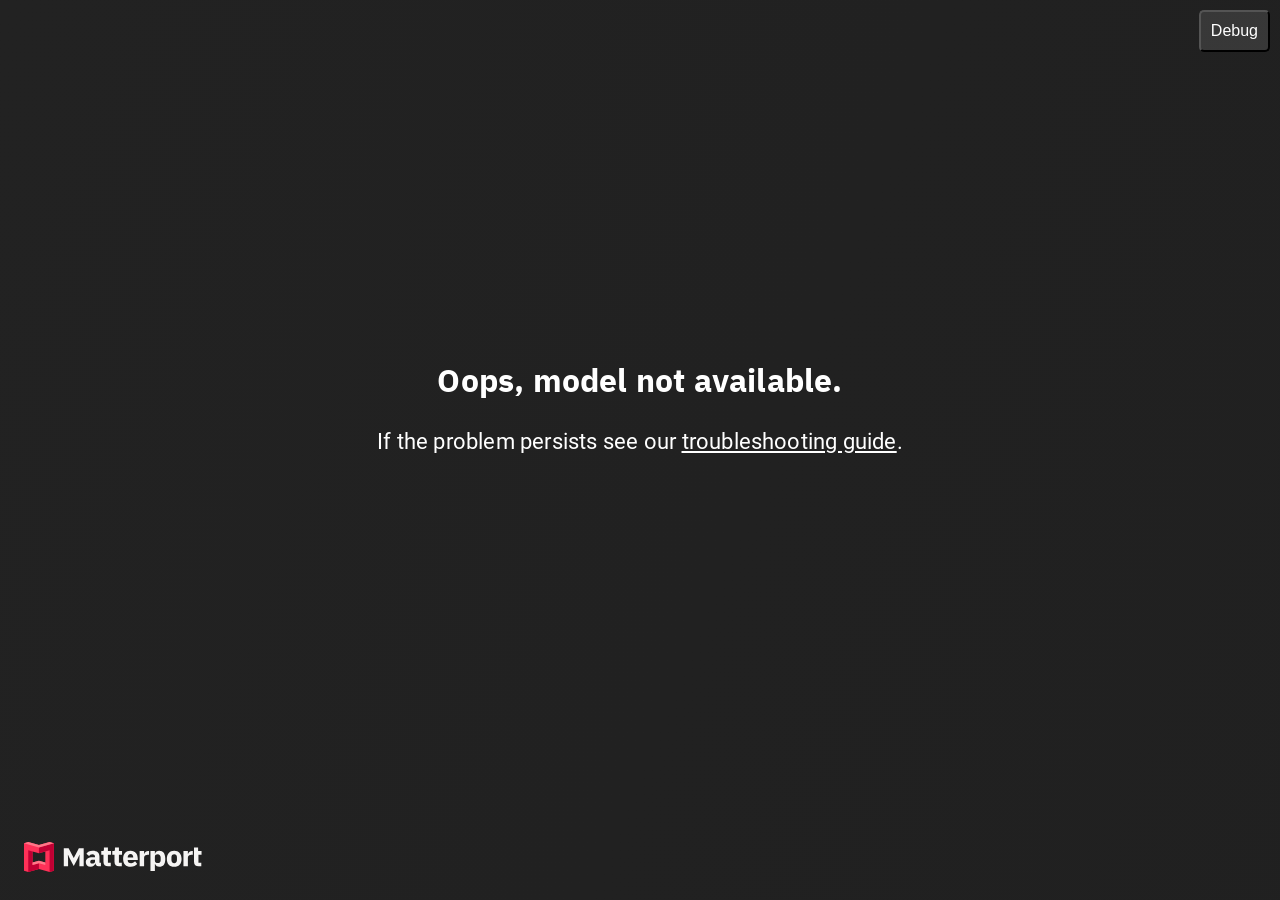
<file: matterport-workspace/index.html>
<!DOCTYPE html>
<html lang="en">

<head>
    <meta charset="UTF-8" />
    <meta name="viewport"
        content="width=device-width, user-scalable=no, minimum-scale=1.0, maximum-scale=1.0, shrink-to-fit=no">
    <meta name="mobile-web-app-capable" content="yes">
    <meta name="apple-mobile-web-app-capable" content="yes" />
    <meta name="apple-mobile-web-app-status-bar-style" content="black-translucent" />
    <title>Matterport Viewer</title>
    <style>
        html,
        body {
            margin: 0;
            padding: 0;
            height: 100%;
            overflow: hidden;
            display: flex;
            flex-direction: column;
        }

        iframe {
            flex-grow: 1;
            border: none;
        }

        button {
            padding: 10px;
            font-size: 16px;
            z-index: 1000;
        }

        #startPath1 {
            position: absolute;
            right: 10px;
            top: 50px;
        }

        #startPath2 {
            position: absolute;
            right: 10px;
            top: 100px;
        }

        .step-button {
            background-color: rgba(255, 255, 255, 0.1);
            color: #222;
            border: 1px solid #ccc;
            padding: 8px 16px;
            border-radius: 5px;
            cursor: pointer;
            font-size: 14px;
            transition: background-color 0.2s;
            z-index: 1000;
            /* Imposta un livello di sovrapposizione sopra l'iframe */
        }

        .step-button:hover {
            background-color: rgba(255, 255, 255, 0.2);
        }

        #nav-buttons-container {
            position: fixed;
            bottom: 20px;
            left: 50%;
            transform: translateX(-50%);
            display: flex;
            gap: 15px;
            z-index: 999;
            /* Assicurati che siano sopra l'iframe */
        }

        #buttons-container {
            position: fixed;
            top: 20px;
            left: 50%;
            transform: translateX(-50%);
            z-index: 1000;
            display: flex;
            flex-direction: column;
            gap: 10px;
        }

        .action-button {
            position: absolute;
            padding: 10px;
            font-size: 16px;
            color: white;
            border-radius: 5px;
            cursor: pointer;
            z-index: 1000;
            background-color: rgba(255, 255, 255, 0.1);
        }

        .action-button:hover {
            background-color: rgba(255, 255, 255, 0.2);
        }
    </style>
</head>

<body>
    <button id="startPath1" type="button" hidden>Inizia percorso per Scaffale</button>
    <button id="startPath2" type="button" hidden>Inizia percorso per Sala</button>
    <button id="removePath" class="action-button" style="right: 10px; top: 150px;" type="button" hidden>Rimuovi
        percorso</button>
    <button id="returnToPath" class="action-button" style="right: 10px; top: 200px;" type="button" hidden>Torna al
        percorso</button>
    <div id="buttons-container"></div>
    <button id="debugToggle" class="action-button" style="right: 10px; top: 10px;">Debug</button>

    <div id="nav-buttons-container">
        <button class="step-button" id="prevButton" hidden>Indietro</button>
        <button class="step-button" id="nextButton" hidden>Avanti</button>
    </div>

    <iframe id="showcase"
        src="/matterport-workspace/bundle/showcase.html?m=s1NFdaHWTHz&play=1&qs=1&log=0&applicationKey=x02q4mq2nsac7euge3234nhec"
        allowfullscreen allow="xr-spatial-tracking; accelerometer; gyroscope"></iframe>

    <!-- Load our JavaScript files -->
    <script type="text/javascript" src="js/main_non_module.js"></script>
    <!-- <script type="module" src="js/main.js"></script> -->

    <script>
        // Initialize the application when the iframe loads
        document.addEventListener('DOMContentLoaded', () => {

            const iframe = document.getElementById('showcase');
            iframe.addEventListener('load', window.initializeApp);
        });

        // Ascolta i messaggi provenienti da Flutter o da altre parti
        window.addEventListener('message', function (event) {
            let data;

            try {
                // Se il messaggio è una stringa, proviamo a convertirlo in JSON
                if (typeof event.data === 'string') {
                    data = JSON.parse(event.data);
                } else {
                    data = event.data;
                }

                // Durante la navigazione disabilita i bottoni
                if (data?.type === 'navigatingToPreviousStep' || data?.type === 'navigatingToNextStep') {
                    // Disabilita i bottoni
                    if (nextButton) nextButton.disabled = true;
                    if (prevButton) prevButton.disabled = true;
                    console.log('Navigating...');
                }

                // Durante la navigazione abilito i bottoni  
                if (data?.type === 'arrivedToPreviousStep' || data?.type === 'arrivedToNextStep') {
                    // Riabilita i bottoni
                    if (nextButton) nextButton.disabled = false;
                    if (prevButton) prevButton.disabled = false;
                    console.log('Arrived');
                }

                // Durante la navigazione abilito i bottoni  
                if (data?.type === 'stepsRetrieved') {

                    // Stampa il numero di step
                    if (data?.data) {
                        console.log('Number of steps in the tour:', data.data);
                    } else {
                        console.log('No tour active or path not found.');
                    }

                    // Stampa il numero di step
                    if (data?.tag) {
                        console.log('Tag:', data.tag);
                    } else {
                        console.log('No tour active or path not found.');
                    }
                }

                if (data?.type === 'outOfPath') {
                    console.log('Out of path');
                }

                if (data?.type === 'returningToPath') {
                    console.log('Returning to path');
                }

                if (data?.type === 'returnedToPath') {
                    console.log('Returned to path');
                }

                if (data?.type === 'updateCurrentStep') {
                    console.log('Update current step:', data.data);
                }

            } catch (error) {
                console.warn('Error reading message:', error, event.data);
            }
        });

    </script>
</body>

</html>
</file>
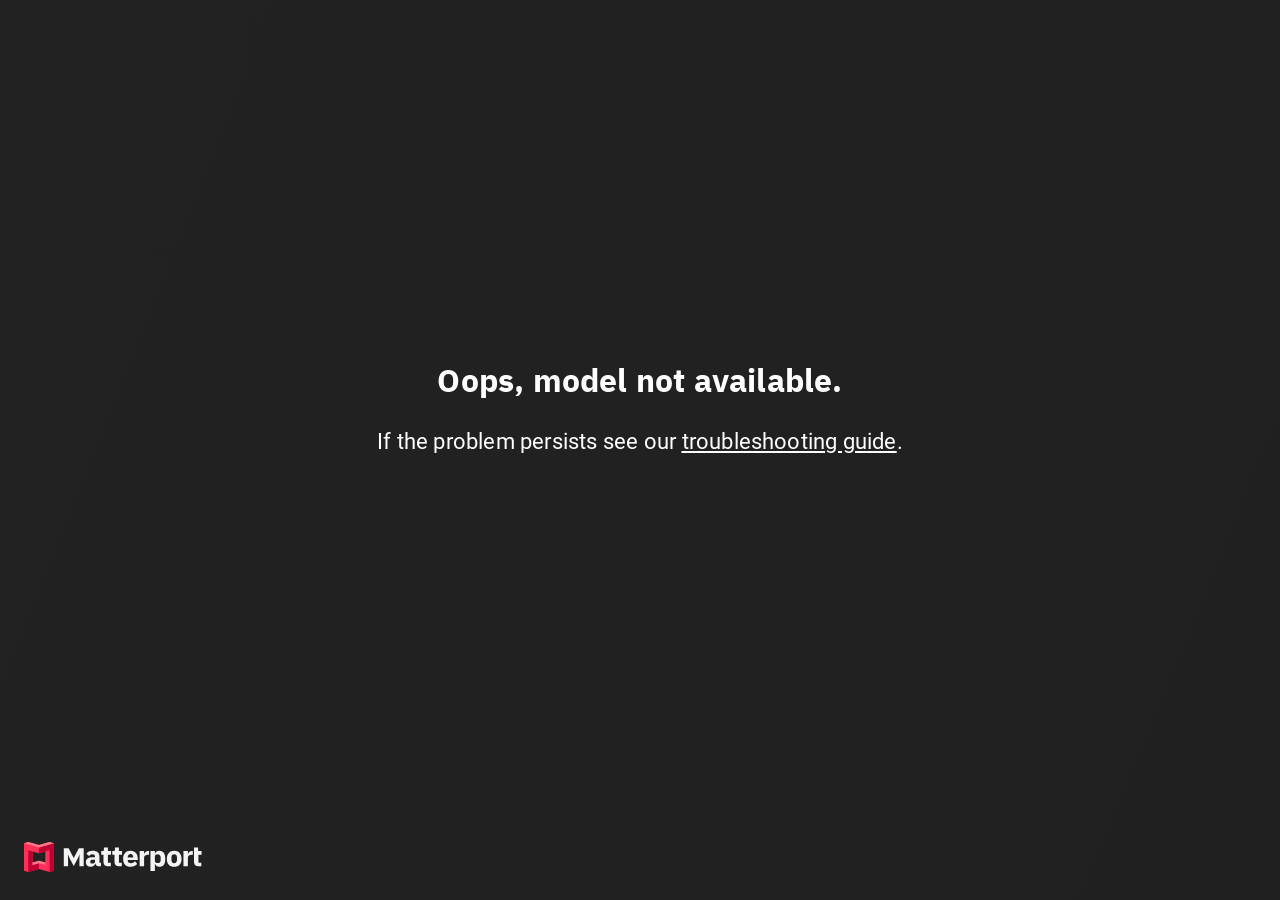
<file: matterport-workspace/bundle/showcase.html>
<!doctype html>
<html lang="en">

<head>
  <title></title>
  <meta charset="utf-8">
  <meta name="viewport"
    content="width=device-width, user-scalable=no, minimum-scale=1.0, maximum-scale=1.0, shrink-to-fit=no">
  <meta name="mobile-web-app-capable" content="yes">
  <meta name="apple-mobile-web-app-capable" content="yes" />
  <meta name="apple-mobile-web-app-status-bar-style" content="black-translucent" />
  <meta name="mp:graph-query" content="src=graphql/prefetch.gql, query=GetModelPrefetch">
  <meta name="mp:graph-query" content="src=graphql/prefetch.gql, query=GetRootPrefetch">
  <meta name="mp:graph-query" content="src=graphql/roombounds.gql, query=GetRoomClassifications">
  <style>
    body {
      width: 100%;
      height: 100%;
      color: #fff;
      margin: 0;
      padding: 0;
      overflow: hidden;
      font-family: Roboto;
    }

    #app-container {
      display: flex;
      flex-direction: column;

      /* without this positioning, descendent positions may have undefined behvavior in browsers like Safari that need positioning up the entire hierarchy */
      position: relative;
      width: 100%;
      height: 100%;
      overflow: hidden;
    }

    main {
      flex: 1;
      position: relative;
      width: 100%;
      background-color: #222;
    }

    #canvas-container {
      position: absolute;
      height: 100%;
      width: 100%;
      transition: width 500ms, height 500ms;
      /* CANVAS_RESIZE_ANIMATION_TIME */
    }

    canvas:focus {
      outline: none;
    }
  </style>
  <script defer type="module">
    import * as three from "./vendors/three/0.171.0/three.module.min.js";
    window.THREE = { ...three };
  </script>

  <script defer src="js/showcase.0ef59d067f6650ad0647.js"></script>
  <link href="css/showcase.css" rel="stylesheet">
</head>

<body class='showcase'>
  <div id='unsupported-browser' class='hidden'>
  </div>
  <section id='app-container'>
    <main aria-labelledby='loading-header'>
      <div id='canvas-container'>
        <div id='control-kit-wrapper'></div>
      </div>
      <div id='loading-gui' class='hidden' data-testid='loading-gui'>
        <div id='loading-background'></div>
        <div id='tint'></div>
        <h1 id='loading-header'></h1>
        <div id='circleLoader' class='circle-loader'>
          <div id='loader-cont'>
            <svg id='svg' class='circle-loader-svg' width='96' height='96' viewPort='0 0 96 96' version='1.1'
              xmlns='http://www.w3.org/2000/svg'>
              <circle r='44' cx='48' cy='48'></circle>
              <circle id='bar' r='44' cx='48' cy='48'></circle>
            </svg>
            <button id='showcase-play' class='icon-play-unicode hidden' />
          </div>
          <div id='play-prompt' class='hidden'></div>
        </div>
        <h2 id='loading-presented-by' class='hidden'>
          <div class='loading-label'>Presented by</div>
          <div class='subheader'></div>
        </h2>
        <div id='loading-powered-by'>
          <div class='loading-label'>Powered by</div>
          <img id='loading-mp-logo'>
        </div>
      </div>
      <div id="react-render-root"></div>
      <div id="react-overlay-root"></div>
    </main>
  </section>

  <script src='js/browser-check.js'></script>
  <script>
    window.browserSupported = mpBrowserCheck.supported()
    if (!window.browserSupported) {
      mpBrowserCheck.displayErrorPage();
    }
  </script>



  <script defer type="module">
    if (window.browserSupported) {
      var detailObject = {
        config: { "apiHost": "https://my.matterport.com", "pointerPreventDefault": false, "disableMobileRedirect": true },
      };
      window.dispatchEvent(new CustomEvent('app-start', { detail: detailObject }));
    }
  </script>
</body>

</html>
</file>
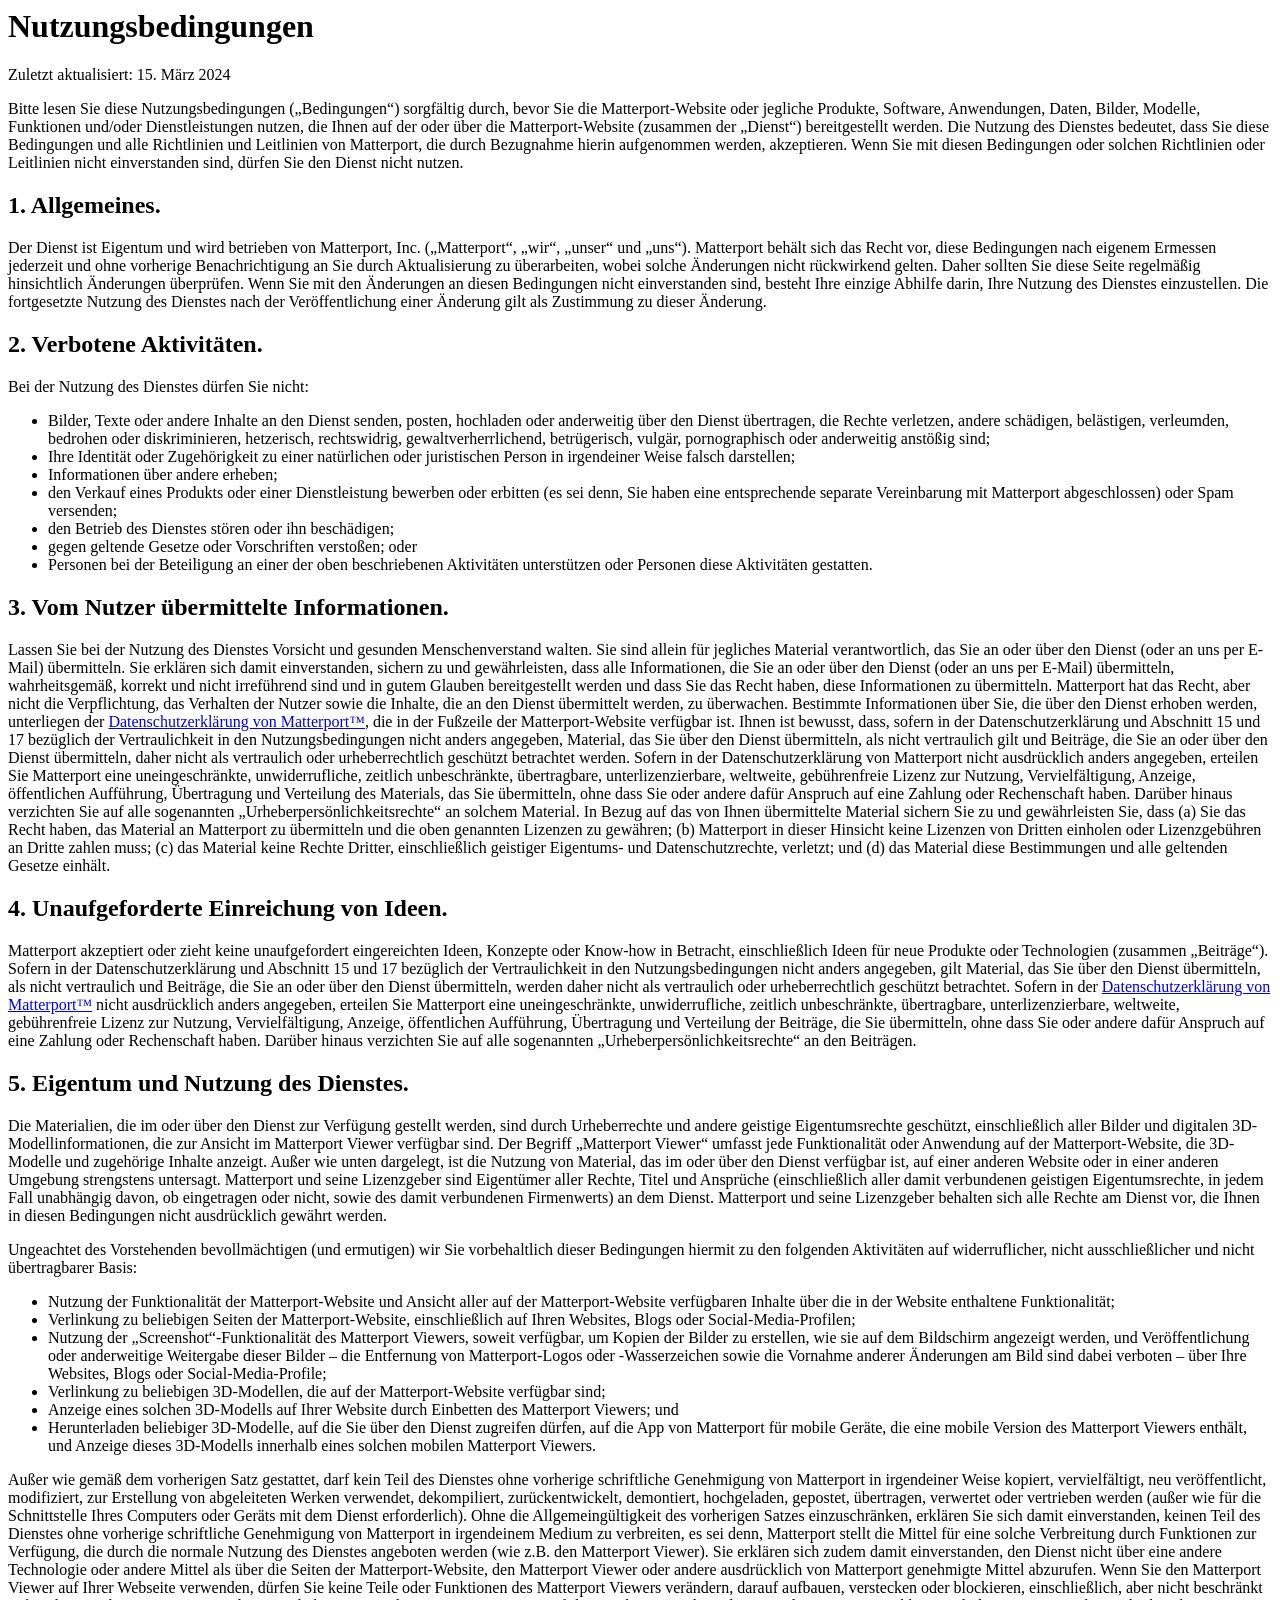
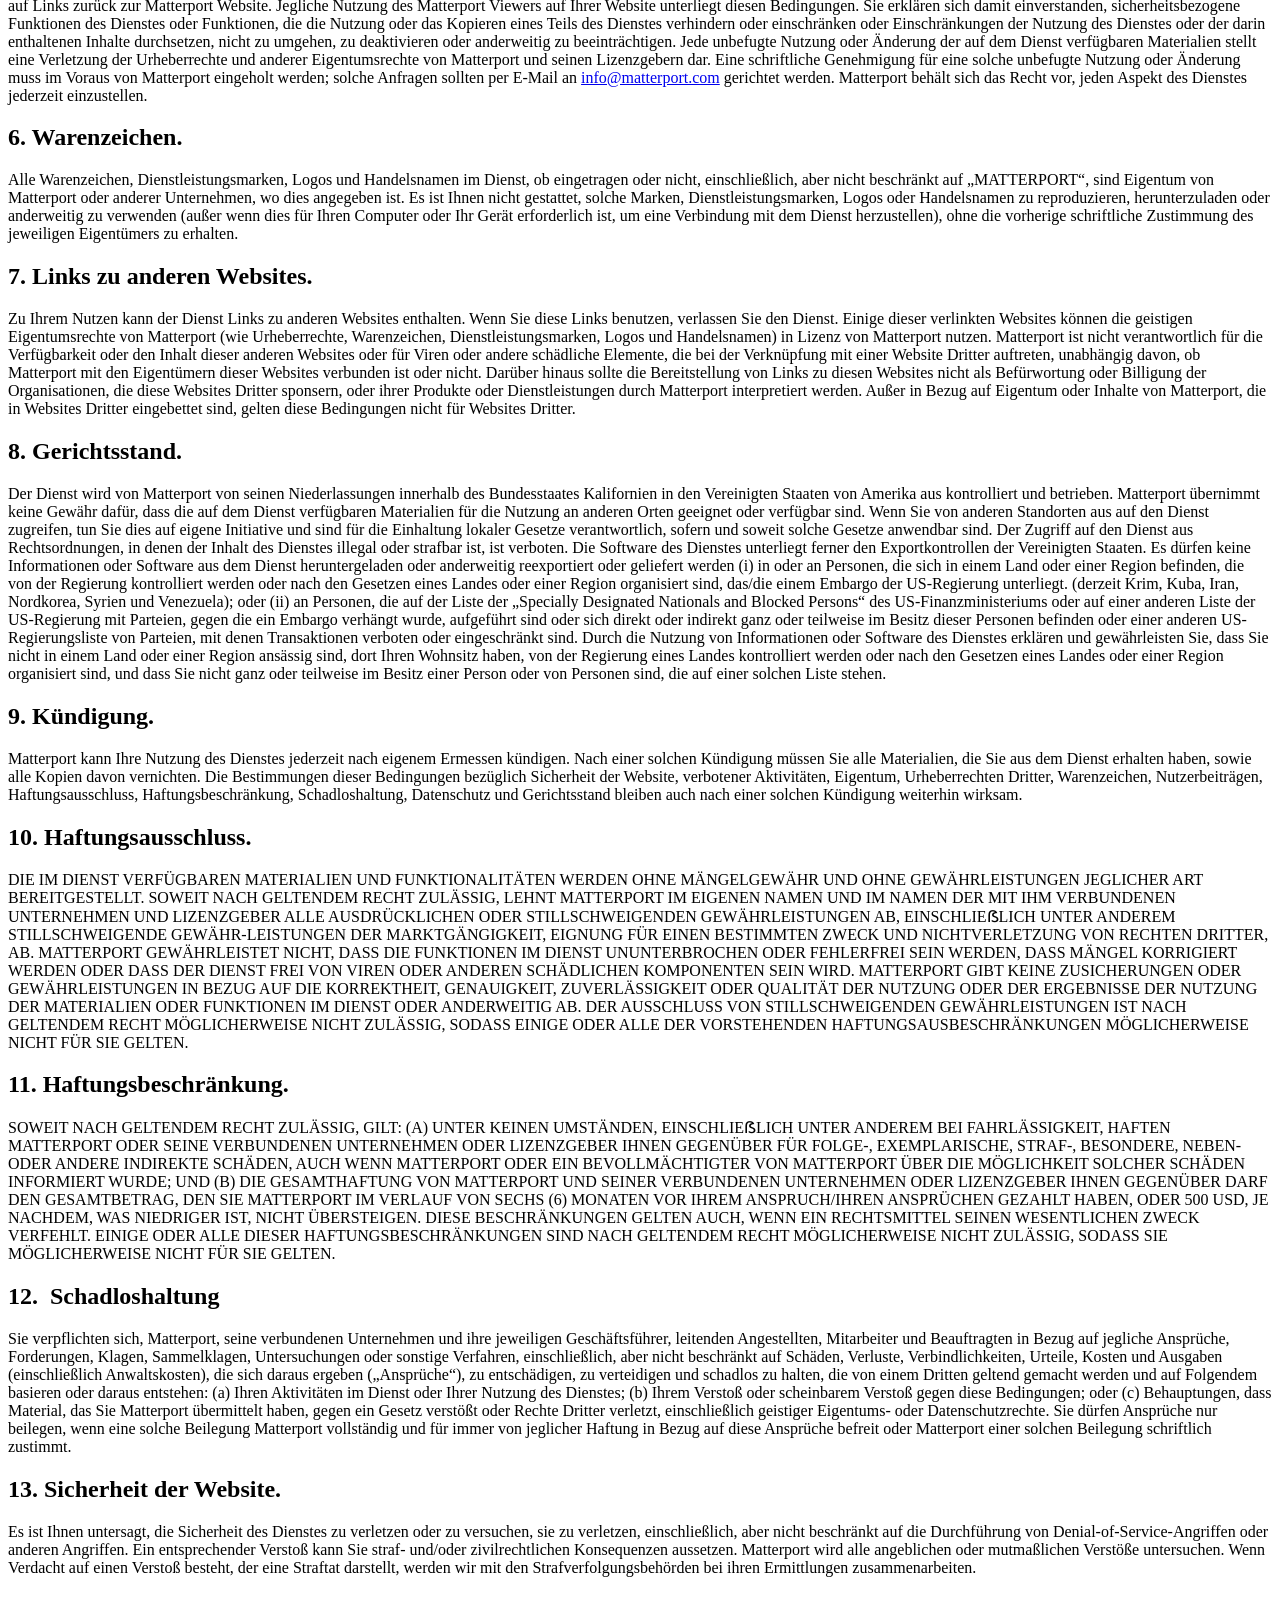
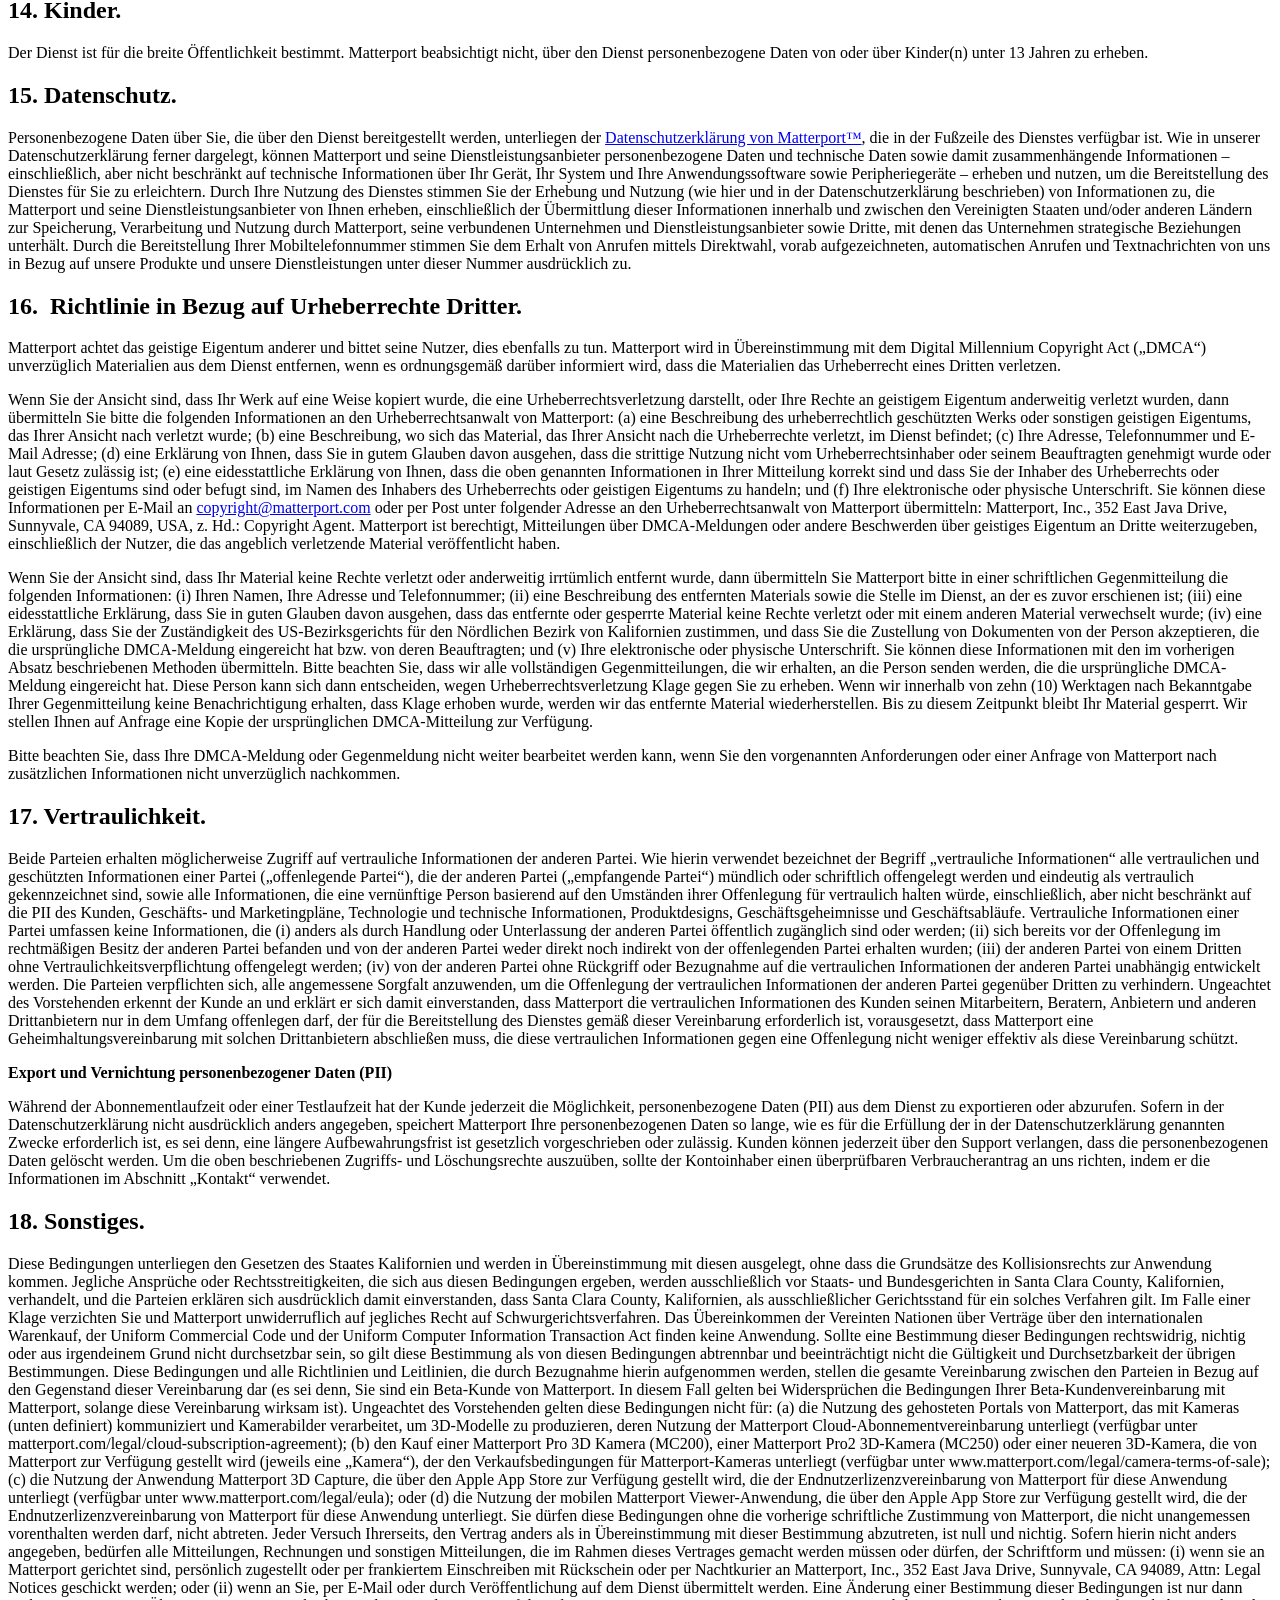
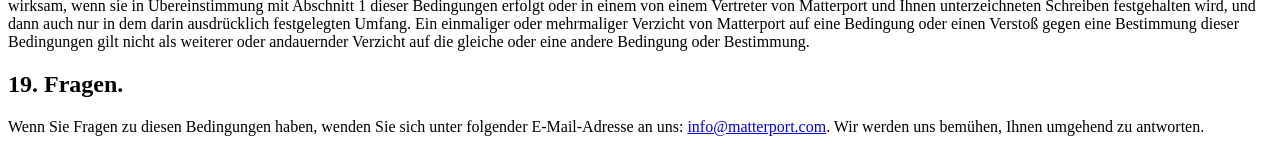
<file: matterport-workspace/bundle/terms/terms-de-DE.html>
﻿
<!-- saved from url=(0080)https://static.matterport.com/showcase/2.19.5-0-gf27dfab/static/terms-en-US.html -->
<!-- &#160; -->
<html><head><meta http-equiv="Content-Type" content="text/html; charset=UTF-8"></head><body><h1>Nutzungsbedingungen</h1>
<p>Zuletzt aktualisiert: 15. März 2024</p>
<p>Bitte lesen Sie diese Nutzungsbedingungen („Bedingungen“) sorgfältig durch, bevor Sie die Matterport-Website oder jegliche Produkte, Software, Anwendungen, Daten, Bilder, Modelle, Funktionen und/oder Dienstleistungen nutzen, die Ihnen auf der oder über die Matterport-Website (zusammen der „Dienst“) bereitgestellt werden. Die Nutzung des Dienstes bedeutet, dass Sie diese Bedingungen und alle Richtlinien und Leitlinien von Matterport, die durch Bezugnahme hierin aufgenommen werden, akzeptieren. Wenn Sie mit diesen Bedingungen oder solchen Richtlinien oder Leitlinien nicht einverstanden sind, dürfen Sie den Dienst nicht nutzen.</p>
<p></p><h2>1. Allgemeines.</h2><p></p>
<p>Der Dienst ist Eigentum und wird betrieben von Matterport, Inc. („Matterport“, „wir“, „unser“ und „uns“). Matterport behält sich das Recht vor, diese Bedingungen nach eigenem Ermessen jederzeit und ohne vorherige Benachrichtigung an Sie durch Aktualisierung zu überarbeiten, wobei solche Änderungen nicht rückwirkend gelten. Daher sollten Sie diese Seite regelmäßig hinsichtlich Änderungen überprüfen. Wenn Sie mit den Änderungen an diesen Bedingungen nicht einverstanden sind, besteht Ihre einzige Abhilfe darin, Ihre Nutzung des Dienstes einzustellen. Die fortgesetzte Nutzung des Dienstes nach der Veröffentlichung einer Änderung gilt als Zustimmung zu dieser Änderung.</p>
<p></p><h2>2. Verbotene Aktivitäten.</h2><p></p>
<p>Bei der Nutzung des Dienstes dürfen Sie nicht:</p>
<ul class="bullets">
  <li>Bilder, Texte oder andere Inhalte an den Dienst senden, posten, hochladen oder anderweitig über den Dienst übertragen, die Rechte verletzen, andere schädigen, belästigen, verleumden, bedrohen oder diskriminieren, hetzerisch, rechtswidrig, gewaltverherrlichend, betrügerisch, vulgär, pornographisch oder anderweitig anstößig sind;</li>
  <li>Ihre Identität oder Zugehörigkeit zu einer natürlichen oder juristischen Person in irgendeiner Weise falsch darstellen;</li>
  <li>Informationen über andere erheben;</li>
  <li>den Verkauf eines Produkts oder einer Dienstleistung bewerben oder erbitten (es sei denn, Sie haben eine entsprechende separate Vereinbarung mit Matterport abgeschlossen) oder Spam versenden;</li>
  <li>den Betrieb des Dienstes stören oder ihn beschädigen;</li>
  <li>gegen geltende Gesetze oder Vorschriften verstoßen; oder</li>
  <li>Personen bei der Beteiligung an einer der oben beschriebenen Aktivitäten unterstützen oder Personen diese Aktivitäten gestatten.</li>
</ul>
<p></p><h2>3. Vom Nutzer übermittelte Informationen.</h2><p></p>
<p>Lassen Sie bei der Nutzung des Dienstes Vorsicht und gesunden Menschenverstand walten. Sie sind allein für jegliches Material verantwortlich, das Sie an oder über den Dienst (oder an uns per E-Mail) übermitteln. Sie erklären sich damit einverstanden, sichern zu und gewährleisten, dass alle Informationen, die Sie an oder über den Dienst (oder an uns per E-Mail) übermitteln, wahrheitsgemäß, korrekt und nicht irreführend sind und in gutem Glauben bereitgestellt werden und dass Sie das Recht haben, diese Informationen zu übermitteln. Matterport hat das Recht, aber nicht die Verpflichtung, das Verhalten der Nutzer sowie die Inhalte, die an den Dienst übermittelt werden, zu überwachen. Bestimmte Informationen über Sie, die über den Dienst erhoben werden, unterliegen der <a href="https://matterport.com/privacy-policy/">Datenschutzerklärung von Matterport™</a>, die in der Fußzeile der Matterport-Website verfügbar ist. Ihnen ist bewusst, dass, sofern in der Datenschutzerklärung und Abschnitt 15 und 17 bezüglich der Vertraulichkeit in den Nutzungsbedingungen nicht anders angegeben, Material, das Sie über den Dienst übermitteln, als nicht vertraulich gilt und Beiträge, die Sie an oder über den Dienst übermitteln, daher nicht als vertraulich oder urheberrechtlich geschützt betrachtet werden. Sofern in der Datenschutzerklärung von Matterport nicht ausdrücklich anders angegeben, erteilen Sie Matterport eine uneingeschränkte, unwiderrufliche, zeitlich unbeschränkte, übertragbare, unterlizenzierbare, weltweite, gebührenfreie Lizenz zur Nutzung, Vervielfältigung, Anzeige, öffentlichen Aufführung, Übertragung und Verteilung des Materials, das Sie übermitteln, ohne dass Sie oder andere dafür Anspruch auf eine Zahlung oder Rechenschaft haben. Darüber hinaus verzichten Sie auf alle sogenannten „Urheberpersönlichkeitsrechte“ an solchem Material. In Bezug auf das von Ihnen übermittelte Material sichern Sie zu und gewährleisten Sie, dass (a) Sie das Recht haben, das Material an Matterport zu übermitteln und die oben genannten Lizenzen zu gewähren; (b) Matterport in dieser Hinsicht keine Lizenzen von Dritten einholen oder Lizenzgebühren an Dritte zahlen muss; (c) das Material keine Rechte Dritter, einschließlich geistiger Eigentums- und Datenschutzrechte, verletzt; und (d) das Material diese Bestimmungen und alle geltenden Gesetze einhält.</p>
<p></p><h2>4. Unaufgeforderte Einreichung von Ideen.</h2><p></p>
<p>Matterport akzeptiert oder zieht keine unaufgefordert eingereichten Ideen, Konzepte oder Know-how in Betracht, einschließlich Ideen für neue Produkte oder Technologien (zusammen „Beiträge“). Sofern in der Datenschutzerklärung und Abschnitt 15 und 17 bezüglich der Vertraulichkeit in den Nutzungsbedingungen nicht anders angegeben, gilt Material, das Sie über den Dienst übermitteln, als nicht vertraulich und Beiträge, die Sie an oder über den Dienst übermitteln, werden daher nicht als vertraulich oder urheberrechtlich geschützt betrachtet. Sofern in der <a href="https://matterport.com/privacy-policy/">Datenschutzerklärung von Matterport™</a> nicht ausdrücklich anders angegeben, erteilen Sie Matterport eine uneingeschränkte, unwiderrufliche, zeitlich unbeschränkte, übertragbare, unterlizenzierbare, weltweite, gebührenfreie Lizenz zur Nutzung, Vervielfältigung, Anzeige, öffentlichen Aufführung, Übertragung und Verteilung der Beiträge, die Sie übermitteln, ohne dass Sie oder andere dafür Anspruch auf eine Zahlung oder Rechenschaft haben. Darüber hinaus verzichten Sie auf alle sogenannten „Urheberpersönlichkeitsrechte“ an den Beiträgen.</p>
<p></p><h2>5. Eigentum und Nutzung des Dienstes.</h2><p></p>
<p>Die Materialien, die im oder über den Dienst zur Verfügung gestellt werden, sind durch Urheberrechte und andere geistige Eigentumsrechte geschützt, einschließlich aller Bilder und digitalen 3D-Modellinformationen, die zur Ansicht im Matterport Viewer verfügbar sind. Der Begriff „Matterport Viewer“ umfasst jede Funktionalität oder Anwendung auf der Matterport-Website, die 3D-Modelle und zugehörige Inhalte anzeigt. Außer wie unten dargelegt, ist die Nutzung von Material, das im oder über den Dienst verfügbar ist, auf einer anderen Website oder in einer anderen Umgebung strengstens untersagt. Matterport und seine Lizenzgeber sind Eigentümer aller Rechte, Titel und Ansprüche (einschließlich aller damit verbundenen geistigen Eigentumsrechte, in jedem Fall unabhängig davon, ob eingetragen oder nicht, sowie des damit verbundenen Firmenwerts) an dem Dienst. Matterport und seine Lizenzgeber behalten sich alle Rechte am Dienst vor, die Ihnen in diesen Bedingungen nicht ausdrücklich gewährt werden.</p>
<p>Ungeachtet des Vorstehenden bevollmächtigen (und ermutigen) wir Sie vorbehaltlich dieser Bedingungen hiermit zu den folgenden Aktivitäten auf widerruflicher, nicht ausschließlicher und nicht übertragbarer Basis:</p>
<ul>
  <li>Nutzung der Funktionalität der Matterport-Website und Ansicht aller auf der Matterport-Website verfügbaren Inhalte über die in der Website enthaltene Funktionalität;</li>
  <li>Verlinkung zu beliebigen Seiten der Matterport-Website, einschließlich auf Ihren Websites, Blogs oder Social-Media-Profilen;</li>
  <li>Nutzung der „Screenshot“-Funktionalität des Matterport Viewers, soweit verfügbar, um Kopien der Bilder zu erstellen, wie sie auf dem Bildschirm angezeigt werden, und Veröffentlichung oder anderweitige Weitergabe dieser Bilder – die Entfernung von Matterport-Logos oder -Wasserzeichen sowie die Vornahme anderer Änderungen am Bild sind dabei verboten – über Ihre Websites, Blogs oder Social-Media-Profile;</li>
  <li>Verlinkung zu beliebigen 3D-Modellen, die auf der Matterport-Website verfügbar sind;</li>
  <li>Anzeige eines solchen 3D-Modells auf Ihrer Website durch Einbetten des Matterport Viewers; und</li>
  <li>Herunterladen beliebiger 3D-Modelle, auf die Sie über den Dienst zugreifen dürfen, auf die App von Matterport für mobile Geräte, die eine mobile Version des Matterport Viewers enthält, und Anzeige dieses 3D-Modells innerhalb eines solchen mobilen Matterport Viewers.</li>
</ul>
<p>Außer wie gemäß dem vorherigen Satz gestattet, darf kein Teil des Dienstes ohne vorherige schriftliche Genehmigung von Matterport in irgendeiner Weise kopiert, vervielfältigt, neu veröffentlicht, modifiziert, zur Erstellung von abgeleiteten Werken verwendet, dekompiliert, zurückentwickelt, demontiert, hochgeladen, gepostet, übertragen, verwertet oder vertrieben werden (außer wie für die Schnittstelle Ihres Computers oder Geräts mit dem Dienst erforderlich). Ohne die Allgemeingültigkeit des vorherigen Satzes einzuschränken, erklären Sie sich damit einverstanden, keinen Teil des Dienstes ohne vorherige schriftliche Genehmigung von Matterport in irgendeinem Medium zu verbreiten, es sei denn, Matterport stellt die Mittel für eine solche Verbreitung durch Funktionen zur Verfügung, die durch die normale Nutzung des Dienstes angeboten werden (wie z.B. den Matterport Viewer). Sie erklären sich zudem damit einverstanden, den Dienst nicht über eine andere Technologie oder andere Mittel als über die Seiten der Matterport-Website, den Matterport Viewer oder andere ausdrücklich von Matterport genehmigte Mittel abzurufen. Wenn Sie den Matterport Viewer auf Ihrer Webseite verwenden, dürfen Sie keine Teile oder Funktionen des Matterport Viewers verändern, darauf aufbauen, verstecken oder blockieren, einschließlich, aber nicht beschränkt auf Links zurück zur Matterport Website. Jegliche Nutzung des Matterport Viewers auf Ihrer Website unterliegt diesen Bedingungen. Sie erklären sich damit einverstanden, sicherheitsbezogene Funktionen des Dienstes oder Funktionen, die die Nutzung oder das Kopieren eines Teils des Dienstes verhindern oder einschränken oder Einschränkungen der Nutzung des Dienstes oder der darin enthaltenen Inhalte durchsetzen, nicht zu umgehen, zu deaktivieren oder anderweitig zu beeinträchtigen. Jede unbefugte Nutzung oder Änderung der auf dem Dienst verfügbaren Materialien stellt eine Verletzung der Urheberrechte und anderer Eigentumsrechte von Matterport und seinen Lizenzgebern dar. Eine schriftliche Genehmigung für eine solche unbefugte Nutzung oder Änderung muss im Voraus von Matterport eingeholt werden; solche Anfragen sollten per E-Mail an <a href="mailto:info@matterport.com">info@matterport.com</a> gerichtet werden. Matterport behält sich das Recht vor, jeden Aspekt des Dienstes jederzeit einzustellen.</p>
<p></p><h2>6. Warenzeichen.</h2><p></p>
<p>Alle Warenzeichen, Dienstleistungsmarken, Logos und Handelsnamen im Dienst, ob eingetragen oder nicht, einschließlich, aber nicht beschränkt auf „MATTERPORT“, sind Eigentum von Matterport oder anderer Unternehmen, wo dies angegeben ist. Es ist Ihnen nicht gestattet, solche Marken, Dienstleistungsmarken, Logos oder Handelsnamen zu reproduzieren, herunterzuladen oder anderweitig zu verwenden (außer wenn dies für Ihren Computer oder Ihr Gerät erforderlich ist, um eine Verbindung mit dem Dienst herzustellen), ohne die vorherige schriftliche Zustimmung des jeweiligen Eigentümers zu erhalten.</p>
<p></p><h2>7. Links zu anderen Websites.</h2><p></p>
<p>Zu Ihrem Nutzen kann der Dienst Links zu anderen Websites enthalten. Wenn Sie diese Links benutzen, verlassen Sie den Dienst. Einige dieser verlinkten Websites können die geistigen Eigentumsrechte von Matterport (wie Urheberrechte, Warenzeichen, Dienstleistungsmarken, Logos und Handelsnamen) in Lizenz von Matterport nutzen. Matterport ist nicht verantwortlich für die Verfügbarkeit oder den Inhalt dieser anderen Websites oder für Viren oder andere schädliche Elemente, die bei der Verknüpfung mit einer Website Dritter auftreten, unabhängig davon, ob Matterport mit den Eigentümern dieser Websites verbunden ist oder nicht. Darüber hinaus sollte die Bereitstellung von Links zu diesen Websites nicht als Befürwortung oder Billigung der Organisationen, die diese Websites Dritter sponsern, oder ihrer Produkte oder Dienstleistungen durch Matterport interpretiert werden. Außer in Bezug auf Eigentum oder Inhalte von Matterport, die in Websites Dritter eingebettet sind, gelten diese Bedingungen nicht für Websites Dritter.</p>
<p></p><h2>8. Gerichtsstand.</h2><p></p>
<p>Der Dienst wird von Matterport von seinen Niederlassungen innerhalb des Bundesstaates Kalifornien in den Vereinigten Staaten von Amerika aus kontrolliert und betrieben. Matterport übernimmt keine Gewähr dafür, dass die auf dem Dienst verfügbaren Materialien für die Nutzung an anderen Orten geeignet oder verfügbar sind. Wenn Sie von anderen Standorten aus auf den Dienst zugreifen, tun Sie dies auf eigene Initiative und sind für die Einhaltung lokaler Gesetze verantwortlich, sofern und soweit solche Gesetze anwendbar sind. Der Zugriff auf den Dienst aus Rechtsordnungen, in denen der Inhalt des Dienstes illegal oder strafbar ist, ist verboten. Die Software des Dienstes unterliegt ferner den Exportkontrollen der Vereinigten Staaten. Es dürfen keine Informationen oder Software aus dem Dienst heruntergeladen oder anderweitig reexportiert oder geliefert werden (i) in oder an Personen, die sich in einem Land oder einer Region befinden, die von der Regierung kontrolliert werden oder nach den Gesetzen eines Landes oder einer Region organisiert sind, das/die einem Embargo der US-Regierung unterliegt. (derzeit Krim, Kuba, Iran, Nordkorea, Syrien und Venezuela); oder (ii) an Personen, die auf der Liste der „Specially Designated Nationals and Blocked Persons“ des US-Finanzministeriums oder auf einer anderen Liste der US-Regierung mit Parteien, gegen die ein Embargo verhängt wurde, aufgeführt sind oder sich direkt oder indirekt ganz oder teilweise im Besitz dieser Personen befinden oder einer anderen US-Regierungsliste von Parteien, mit denen Transaktionen verboten oder eingeschränkt sind. Durch die Nutzung von Informationen oder Software des Dienstes erklären und gewährleisten Sie, dass Sie nicht in einem Land oder einer Region ansässig sind, dort Ihren Wohnsitz haben, von der Regierung eines Landes kontrolliert werden oder nach den Gesetzen eines Landes oder einer Region organisiert sind, und dass Sie nicht ganz oder teilweise im Besitz einer Person oder von Personen sind, die auf einer solchen Liste stehen.</p>
<p></p><h2>9. Kündigung.</h2><p></p>
<p>Matterport kann Ihre Nutzung des Dienstes jederzeit nach eigenem Ermessen kündigen. Nach einer solchen Kündigung müssen Sie alle Materialien, die Sie aus dem Dienst erhalten haben, sowie alle Kopien davon vernichten. Die Bestimmungen dieser Bedingungen bezüglich Sicherheit der Website, verbotener Aktivitäten, Eigentum, Urheberrechten Dritter, Warenzeichen, Nutzerbeiträgen, Haftungsausschluss, Haftungsbeschränkung, Schadloshaltung, Datenschutz und Gerichtsstand bleiben auch nach einer solchen Kündigung weiterhin wirksam.</p>
<p></p><h2>10. Haftungsausschluss.</h2><p></p>
<p>DIE IM DIENST VERFÜGBAREN MATERIALIEN UND FUNKTIONALITÄTEN WERDEN OHNE MÄNGELGEWÄHR UND OHNE GEWÄHRLEISTUNGEN JEGLICHER ART BEREITGESTELLT. SOWEIT NACH GELTENDEM RECHT ZULÄSSIG, LEHNT MATTERPORT IM EIGENEN NAMEN UND IM NAMEN DER MIT IHM VERBUNDENEN UNTERNEHMEN UND LIZENZGEBER ALLE AUSDRÜCKLICHEN ODER STILLSCHWEIGENDEN GEWÄHRLEISTUNGEN AB, EINSCHLIEẞLICH UNTER ANDEREM STILLSCHWEIGENDE GEWÄHR-LEISTUNGEN DER MARKTGÄNGIGKEIT, EIGNUNG FÜR EINEN BESTIMMTEN ZWECK UND NICHTVERLETZUNG VON RECHTEN DRITTER, AB. MATTERPORT GEWÄHRLEISTET NICHT, DASS DIE FUNKTIONEN IM DIENST UNUNTERBROCHEN ODER FEHLERFREI SEIN WERDEN, DASS MÄNGEL KORRIGIERT WERDEN ODER DASS DER DIENST FREI VON VIREN ODER ANDEREN SCHÄDLICHEN KOMPONENTEN SEIN WIRD. MATTERPORT GIBT KEINE ZUSICHERUNGEN ODER GEWÄHRLEISTUNGEN IN BEZUG AUF DIE KORREKTHEIT, GENAUIGKEIT, ZUVERLÄSSIGKEIT ODER QUALITÄT DER NUTZUNG ODER DER ERGEBNISSE DER NUTZUNG DER MATERIALIEN ODER FUNKTIONEN IM DIENST ODER ANDERWEITIG AB. DER AUSSCHLUSS VON STILLSCHWEIGENDEN GEWÄHRLEISTUNGEN IST NACH GELTENDEM RECHT MÖGLICHERWEISE NICHT ZULÄSSIG, SODASS EINIGE ODER ALLE DER VORSTEHENDEN HAFTUNGSAUSBESCHRÄNKUNGEN MÖGLICHERWEISE NICHT FÜR SIE GELTEN.</p>
<p></p><h2>11. Haftungsbeschränkung.</h2><p></p>
<p>SOWEIT NACH GELTENDEM RECHT ZULÄSSIG, GILT: (A) UNTER KEINEN UMSTÄNDEN, EINSCHLIEẞLICH UNTER ANDEREM BEI FAHRLÄSSIGKEIT, HAFTEN MATTERPORT ODER SEINE VERBUNDENEN UNTERNEHMEN ODER LIZENZGEBER IHNEN GEGENÜBER FÜR FOLGE-, EXEMPLARISCHE, STRAF-, BESONDERE, NEBEN- ODER ANDERE INDIREKTE SCHÄDEN, AUCH WENN MATTERPORT ODER EIN BEVOLLMÄCHTIGTER VON MATTERPORT ÜBER DIE MÖGLICHKEIT SOLCHER SCHÄDEN INFORMIERT WURDE; UND (B) DIE GESAMTHAFTUNG VON MATTERPORT UND SEINER VERBUNDENEN UNTERNEHMEN ODER LIZENZGEBER IHNEN GEGENÜBER DARF DEN GESAMTBETRAG, DEN SIE MATTERPORT IM VERLAUF VON SECHS (6) MONATEN VOR IHREM ANSPRUCH/IHREN ANSPRÜCHEN GEZAHLT HABEN, ODER 500 USD, JE NACHDEM, WAS NIEDRIGER IST, NICHT ÜBERSTEIGEN. DIESE BESCHRÄNKUNGEN GELTEN AUCH, WENN EIN RECHTSMITTEL SEINEN WESENTLICHEN ZWECK VERFEHLT. EINIGE ODER ALLE DIESER HAFTUNGSBESCHRÄNKUNGEN SIND NACH GELTENDEM RECHT MÖGLICHERWEISE NICHT ZULÄSSIG, SODASS SIE MÖGLICHERWEISE NICHT FÜR SIE GELTEN.</p>
<p></p><h2>12.&#160; Schadloshaltung</h2><p></p>
<p>Sie verpflichten sich, Matterport, seine verbundenen Unternehmen und ihre jeweiligen Geschäftsführer, leitenden Angestellten, Mitarbeiter und Beauftragten in Bezug auf jegliche Ansprüche, Forderungen, Klagen, Sammelklagen, Untersuchungen oder sonstige Verfahren, einschließlich, aber nicht beschränkt auf Schäden, Verluste, Verbindlichkeiten, Urteile, Kosten und Ausgaben (einschließlich Anwaltskosten), die sich daraus ergeben („Ansprüche“), zu entschädigen, zu verteidigen und schadlos zu halten, die von einem Dritten geltend gemacht werden und auf Folgendem basieren oder daraus entstehen: (a) Ihren Aktivitäten im Dienst oder Ihrer Nutzung des Dienstes; (b) Ihrem Verstoß oder scheinbarem Verstoß gegen diese Bedingungen; oder (c) Behauptungen, dass Material, das Sie Matterport übermittelt haben, gegen ein Gesetz verstößt oder Rechte Dritter verletzt, einschließlich geistiger Eigentums- oder Datenschutzrechte. Sie dürfen Ansprüche nur beilegen, wenn eine solche Beilegung Matterport vollständig und für immer von jeglicher Haftung in Bezug auf diese Ansprüche befreit oder Matterport einer solchen Beilegung schriftlich zustimmt.</p>
<p></p><h2>13. Sicherheit der Website.</h2><p></p>
<p>Es ist Ihnen untersagt, die Sicherheit des Dienstes zu verletzen oder zu versuchen, sie zu verletzen, einschließlich, aber nicht beschränkt auf die Durchführung von Denial-of-Service-Angriffen oder anderen Angriffen. Ein entsprechender Verstoß kann Sie straf- und/oder zivilrechtlichen Konsequenzen aussetzen. Matterport wird alle angeblichen oder mutmaßlichen Verstöße untersuchen. Wenn Verdacht auf einen Verstoß besteht, der eine Straftat darstellt, werden wir mit den Strafverfolgungsbehörden bei ihren Ermittlungen zusammenarbeiten.</p>
<p></p><h2>14. Kinder.</h2><p></p>
<p>Der Dienst ist für die breite Öffentlichkeit bestimmt. Matterport beabsichtigt nicht, über den Dienst personenbezogene Daten von oder über Kinder(n) unter 13 Jahren zu erheben.</p>
<p></p><h2>15. Datenschutz.</h2><p></p>
<p>Personenbezogene Daten über Sie, die über den Dienst bereitgestellt werden, unterliegen der <a href="https://matterport.com/privacy-policy/">Datenschutzerklärung von Matterport™</a>, die in der Fußzeile des Dienstes verfügbar ist. Wie in unserer Datenschutzerklärung ferner dargelegt, können Matterport und seine Dienstleistungsanbieter personenbezogene Daten und technische Daten sowie damit zusammenhängende Informationen – einschließlich, aber nicht beschränkt auf technische Informationen über Ihr Gerät, Ihr System und Ihre Anwendungssoftware sowie Peripheriegeräte – erheben und nutzen, um die Bereitstellung des Dienstes für Sie zu erleichtern. Durch Ihre Nutzung des Dienstes stimmen Sie der Erhebung und Nutzung (wie hier und in der Datenschutzerklärung beschrieben) von Informationen zu, die Matterport und seine Dienstleistungsanbieter von Ihnen erheben, einschließlich der Übermittlung dieser Informationen innerhalb und zwischen den Vereinigten Staaten und/oder anderen Ländern zur Speicherung, Verarbeitung und Nutzung durch Matterport, seine verbundenen Unternehmen und Dienstleistungsanbieter sowie Dritte, mit denen das Unternehmen strategische Beziehungen unterhält. Durch die Bereitstellung Ihrer Mobiltelefonnummer stimmen Sie dem Erhalt von Anrufen mittels Direktwahl, vorab aufgezeichneten, automatischen Anrufen und Textnachrichten von uns in Bezug auf unsere Produkte und unsere Dienstleistungen unter dieser Nummer ausdrücklich zu.</p>
<p></p><h2>16.&#160; Richtlinie in Bezug auf Urheberrechte Dritter.</h2><p></p>
<p>Matterport achtet das geistige Eigentum anderer und bittet seine Nutzer, dies ebenfalls zu tun. Matterport wird in Übereinstimmung mit dem Digital Millennium Copyright Act („DMCA“) unverzüglich Materialien aus dem Dienst entfernen, wenn es ordnungsgemäß darüber informiert wird, dass die Materialien das Urheberrecht eines Dritten verletzen.</p>
<p>Wenn Sie der Ansicht sind, dass Ihr Werk auf eine Weise kopiert wurde, die eine Urheberrechtsverletzung darstellt, oder Ihre Rechte an geistigem Eigentum anderweitig verletzt wurden, dann übermitteln Sie bitte die folgenden Informationen an den Urheberrechtsanwalt von Matterport: (a) eine Beschreibung des urheberrechtlich geschützten Werks oder sonstigen geistigen Eigentums, das Ihrer Ansicht nach verletzt wurde; (b) eine Beschreibung, wo sich das Material, das Ihrer Ansicht nach die Urheberrechte verletzt, im Dienst befindet; (c) Ihre Adresse, Telefonnummer und E-Mail Adresse; (d) eine Erklärung von Ihnen, dass Sie in gutem Glauben davon ausgehen, dass die strittige Nutzung nicht vom Urheberrechtsinhaber oder seinem Beauftragten genehmigt wurde oder laut Gesetz zulässig ist; (e) eine eidesstattliche Erklärung von Ihnen, dass die oben genannten Informationen in Ihrer Mitteilung korrekt sind und dass Sie der Inhaber des Urheberrechts oder geistigen Eigentums sind oder befugt sind, im Namen des Inhabers des Urheberrechts oder geistigen Eigentums zu handeln; und (f) Ihre elektronische oder physische Unterschrift. Sie können diese Informationen per E-Mail an <a href="mailto:copyright@matterport.com">copyright@matterport.com</a> oder per Post unter folgender Adresse an den Urheberrechtsanwalt von Matterport übermitteln: Matterport, Inc., 352 East Java Drive, Sunnyvale, CA 94089, USA, z. Hd.: Copyright Agent. Matterport ist berechtigt, Mitteilungen über DMCA-Meldungen oder andere Beschwerden über geistiges Eigentum an Dritte weiterzugeben, einschließlich der Nutzer, die das angeblich verletzende Material veröffentlicht haben.</p>
<p>Wenn Sie der Ansicht sind, dass Ihr Material keine Rechte verletzt oder anderweitig irrtümlich entfernt wurde, dann übermitteln Sie Matterport bitte in einer schriftlichen Gegenmitteilung die folgenden Informationen: (i) Ihren Namen, Ihre Adresse und Telefonnummer; (ii) eine Beschreibung des entfernten Materials sowie die Stelle im Dienst, an der es zuvor erschienen ist; (iii) eine eidesstattliche Erklärung, dass Sie in guten Glauben davon ausgehen, dass das entfernte oder gesperrte Material keine Rechte verletzt oder mit einem anderen Material verwechselt wurde; (iv) eine Erklärung, dass Sie der Zuständigkeit des US-Bezirksgerichts für den Nördlichen Bezirk von Kalifornien zustimmen, und dass Sie die Zustellung von Dokumenten von der Person akzeptieren, die die ursprüngliche DMCA-Meldung eingereicht hat bzw. von deren Beauftragten; und (v) Ihre elektronische oder physische Unterschrift. Sie können diese Informationen mit den im vorherigen Absatz beschriebenen Methoden übermitteln. Bitte beachten Sie, dass wir alle vollständigen Gegenmitteilungen, die wir erhalten, an die Person senden werden, die die ursprüngliche DMCA-Meldung eingereicht hat. Diese Person kann sich dann entscheiden, wegen Urheberrechtsverletzung Klage gegen Sie zu erheben. Wenn wir innerhalb von zehn (10) Werktagen nach Bekanntgabe Ihrer Gegenmitteilung keine Benachrichtigung erhalten, dass Klage erhoben wurde, werden wir das entfernte Material wiederherstellen. Bis zu diesem Zeitpunkt bleibt Ihr Material gesperrt. Wir stellen Ihnen auf Anfrage eine Kopie der ursprünglichen DMCA-Mitteilung zur Verfügung.</p>
<p>Bitte beachten Sie, dass Ihre DMCA-Meldung oder Gegenmeldung nicht weiter bearbeitet werden kann, wenn Sie den vorgenannten Anforderungen oder einer Anfrage von Matterport nach zusätzlichen Informationen nicht unverzüglich nachkommen.</p>
<p></p><h2>17. Vertraulichkeit.</h2><p></p>
<p>Beide Parteien erhalten möglicherweise Zugriff auf vertrauliche Informationen der anderen Partei. Wie hierin verwendet bezeichnet der Begriff „vertrauliche Informationen“ alle vertraulichen und geschützten Informationen einer Partei („offenlegende Partei“), die der anderen Partei („empfangende Partei“) mündlich oder schriftlich offengelegt werden und eindeutig als vertraulich gekennzeichnet sind, sowie alle Informationen, die eine vernünftige Person basierend auf den Umständen ihrer Offenlegung für vertraulich halten würde, einschließlich, aber nicht beschränkt auf die PII des Kunden, Geschäfts- und Marketingpläne, Technologie und technische Informationen, Produktdesigns, Geschäftsgeheimnisse und Geschäftsabläufe. Vertrauliche Informationen einer Partei umfassen keine Informationen, die (i) anders als durch Handlung oder Unterlassung der anderen Partei öffentlich zugänglich sind oder werden; (ii) sich bereits vor der Offenlegung im rechtmäßigen Besitz der anderen Partei befanden und von der anderen Partei weder direkt noch indirekt von der offenlegenden Partei erhalten wurden; (iii) der anderen Partei von einem Dritten ohne Vertraulichkeitsverpflichtung offengelegt werden; (iv) von der anderen Partei ohne Rückgriff oder Bezugnahme auf die vertraulichen Informationen der anderen Partei unabhängig entwickelt werden. Die Parteien verpflichten sich, alle angemessene Sorgfalt anzuwenden, um die Offenlegung der vertraulichen Informationen der anderen Partei gegenüber Dritten zu verhindern. Ungeachtet des Vorstehenden erkennt der Kunde an und erklärt er sich damit einverstanden, dass Matterport die vertraulichen Informationen des Kunden seinen Mitarbeitern, Beratern, Anbietern und anderen Drittanbietern nur in dem Umfang offenlegen darf, der für die Bereitstellung des Dienstes gemäß dieser Vereinbarung erforderlich ist, vorausgesetzt, dass Matterport eine Geheimhaltungsvereinbarung mit solchen Drittanbietern abschließen muss, die diese vertraulichen Informationen gegen eine Offenlegung nicht weniger effektiv als diese Vereinbarung schützt.</p>
<p><strong>Export und Vernichtung personenbezogener Daten (PII)</strong></p>
<p> Während der Abonnementlaufzeit oder einer Testlaufzeit hat der Kunde jederzeit die Möglichkeit, personenbezogene Daten (PII) aus dem Dienst zu exportieren oder abzurufen. Sofern in der Datenschutzerklärung nicht ausdrücklich anders angegeben, speichert Matterport Ihre personenbezogenen Daten so lange, wie es für die Erfüllung der in der Datenschutzerklärung genannten Zwecke erforderlich ist, es sei denn, eine längere Aufbewahrungsfrist ist gesetzlich vorgeschrieben oder zulässig. Kunden können jederzeit über den Support verlangen, dass die personenbezogenen Daten gelöscht werden. Um die oben beschriebenen Zugriffs- und Löschungsrechte auszuüben, sollte der Kontoinhaber einen überprüfbaren Verbraucherantrag an uns richten, indem er die Informationen im Abschnitt „Kontakt“ verwendet.</p>
<p></p><h2>18. Sonstiges.</h2><p></p>
<p>Diese Bedingungen unterliegen den Gesetzen des Staates Kalifornien und werden in Übereinstimmung mit diesen ausgelegt, ohne dass die Grundsätze des Kollisionsrechts zur Anwendung kommen. Jegliche Ansprüche oder Rechtsstreitigkeiten, die sich aus diesen Bedingungen ergeben, werden ausschließlich vor Staats- und Bundesgerichten in Santa Clara County, Kalifornien, verhandelt, und die Parteien erklären sich ausdrücklich damit einverstanden, dass Santa Clara County, Kalifornien, als ausschließlicher Gerichtsstand für ein solches Verfahren gilt. Im Falle einer Klage verzichten Sie und Matterport unwiderruflich auf jegliches Recht auf Schwurgerichtsverfahren. Das Übereinkommen der Vereinten Nationen über Verträge über den internationalen Warenkauf, der Uniform Commercial Code und der Uniform Computer Information Transaction Act finden keine Anwendung. Sollte eine Bestimmung dieser Bedingungen rechtswidrig, nichtig oder aus irgendeinem Grund nicht durchsetzbar sein, so gilt diese Bestimmung als von diesen Bedingungen abtrennbar und beeinträchtigt nicht die Gültigkeit und Durchsetzbarkeit der übrigen Bestimmungen. Diese Bedingungen und alle Richtlinien und Leitlinien, die durch Bezugnahme hierin aufgenommen werden, stellen die gesamte Vereinbarung zwischen den Parteien in Bezug auf den Gegenstand dieser Vereinbarung dar (es sei denn, Sie sind ein Beta-Kunde von Matterport. In diesem Fall gelten bei Widersprüchen die Bedingungen Ihrer Beta-Kundenvereinbarung mit Matterport, solange diese Vereinbarung wirksam ist). Ungeachtet des Vorstehenden gelten diese Bedingungen nicht für: (a) die Nutzung des gehosteten Portals von Matterport, das mit Kameras (unten definiert) kommuniziert und Kamerabilder verarbeitet, um 3D-Modelle zu produzieren, deren Nutzung der Matterport Cloud-Abonnementvereinbarung unterliegt (verfügbar unter matterport.com/legal/cloud-subscription-agreement); (b) den Kauf einer Matterport Pro 3D Kamera (MC200), einer Matterport Pro2 3D-Kamera (MC250) oder einer neueren 3D-Kamera, die von Matterport zur Verfügung gestellt wird (jeweils eine „Kamera“), der den Verkaufsbedingungen für Matterport-Kameras unterliegt (verfügbar unter www.matterport.com/legal/camera-terms-of-sale); (c) die Nutzung der Anwendung Matterport 3D Capture, die über den Apple App Store zur Verfügung gestellt wird, die der Endnutzerlizenzvereinbarung von Matterport für diese Anwendung unterliegt (verfügbar unter www.matterport.com/legal/eula); oder (d) die Nutzung der mobilen Matterport Viewer-Anwendung, die über den Apple App Store zur Verfügung gestellt wird, die der Endnutzerlizenzvereinbarung von Matterport für diese Anwendung unterliegt. Sie dürfen diese Bedingungen ohne die vorherige schriftliche Zustimmung von Matterport, die nicht unangemessen vorenthalten werden darf, nicht abtreten. Jeder Versuch Ihrerseits, den Vertrag anders als in Übereinstimmung mit dieser Bestimmung abzutreten, ist null und nichtig. Sofern hierin nicht anders angegeben, bedürfen alle Mitteilungen, Rechnungen und sonstigen Mitteilungen, die im Rahmen dieses Vertrages gemacht werden müssen oder dürfen, der Schriftform und müssen: (i) wenn sie an Matterport gerichtet sind, persönlich zugestellt oder per frankiertem Einschreiben mit Rückschein oder per Nachtkurier an Matterport, Inc., 352 East Java Drive, Sunnyvale, CA 94089, Attn: Legal Notices geschickt werden; oder (ii) wenn an Sie, per E-Mail oder durch Veröffentlichung auf dem Dienst übermittelt werden. Eine Änderung einer Bestimmung dieser Bedingungen ist nur dann wirksam, wenn sie in Übereinstimmung mit Abschnitt 1 dieser Bedingungen erfolgt oder in einem von einem Vertreter von Matterport und Ihnen unterzeichneten Schreiben festgehalten wird, und dann auch nur in dem darin ausdrücklich festgelegten Umfang. Ein einmaliger oder mehrmaliger Verzicht von Matterport auf eine Bedingung oder einen Verstoß gegen eine Bestimmung dieser Bedingungen gilt nicht als weiterer oder andauernder Verzicht auf die gleiche oder eine andere Bedingung oder Bestimmung.</p>
<p></p><h2>19. Fragen.</h2><p></p>
<p>Wenn Sie Fragen zu diesen Bedingungen haben, wenden Sie sich unter folgender E-Mail-Adresse an uns: <a href="mailto:info@matterport.com">info@matterport.com</a>. Wir werden uns bemühen, Ihnen umgehend zu antworten.</p>
</body></html>
</file>
